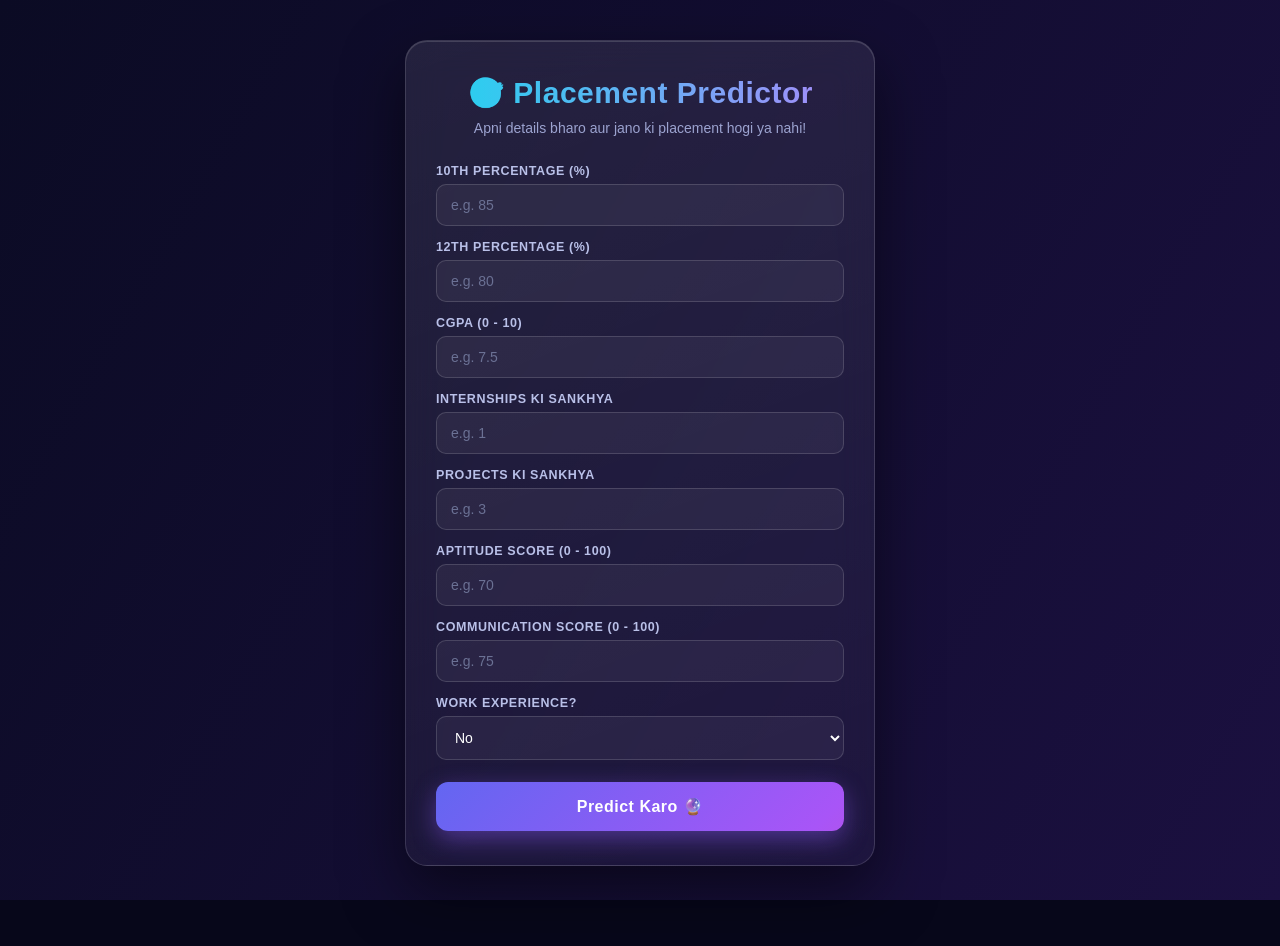
<file: preview.html>
<!DOCTYPE html>
<html lang="en">
<head>
  <meta charset="UTF-8" />
  <meta name="viewport" content="width=device-width, initial-scale=1.0" />
  <title>Placement Predictor - Preview</title>
  <link rel="stylesheet" href="static/style.css" />
</head>
<body>

  <!-- Ye sirf preview hai. Real website ke liye: python app.py -->

  <div class="container">

    <header>
      <h1>🎯 Placement Predictor</h1>
      <p>Apni details bharo aur jano ki placement hogi ya nahi!</p>
    </header>

    <form id="predictForm">

      <label>10th Percentage (%)</label>
      <input type="number" id="tenth_percent" placeholder="e.g. 85" required />

      <label>12th Percentage (%)</label>
      <input type="number" id="twelfth_percent" placeholder="e.g. 80" required />

      <label>CGPA (0 - 10)</label>
      <input type="number" id="cgpa" placeholder="e.g. 7.5" required />

      <label>Internships ki sankhya</label>
      <input type="number" id="internships" placeholder="e.g. 1" required />

      <label>Projects ki sankhya</label>
      <input type="number" id="projects" placeholder="e.g. 3" required />

      <label>Aptitude Score (0 - 100)</label>
      <input type="number" id="aptitude_score" placeholder="e.g. 70" required />

      <label>Communication Score (0 - 100)</label>
      <input type="number" id="communication_score" placeholder="e.g. 75" required />

      <label>Work Experience?</label>
      <select id="work_experience">
        <option value="0">No</option>
        <option value="1">Yes</option>
      </select>

      <button type="submit" id="submitBtn">Predict Karo 🔮</button>
    </form>

    <div id="result" class="hidden">
      <h2 id="predictionText"></h2>
      <div id="probText"></div>
      <p id="messageText"></p>
    </div>

  </div>

  <script>
    // Demo mode: server ke bina sample result dikhata hai
    document.getElementById("predictForm").addEventListener("submit", function (e) {
      e.preventDefault();

      // Random sample result (real website me ML model se aata hai)
      const percent = Math.floor(Math.random() * 45) + 50; // 50 se 95%
      const placed = percent >= 50;

      document.getElementById("predictionText").textContent =
        placed ? "Placed 🎉" : "Not Placed 😕";
      document.getElementById("probText").textContent = percent + "% chance";
      document.getElementById("messageText").textContent = placed
        ? "Great! Aapka profile placement ke liye strong hai."
        : "Abhi chances kam hain — skills improve karo, ho jayega!";

      const box = document.getElementById("result");
      box.className = placed ? "placed" : "not-placed";
    });
  </script>
</body>
</html>
</file>
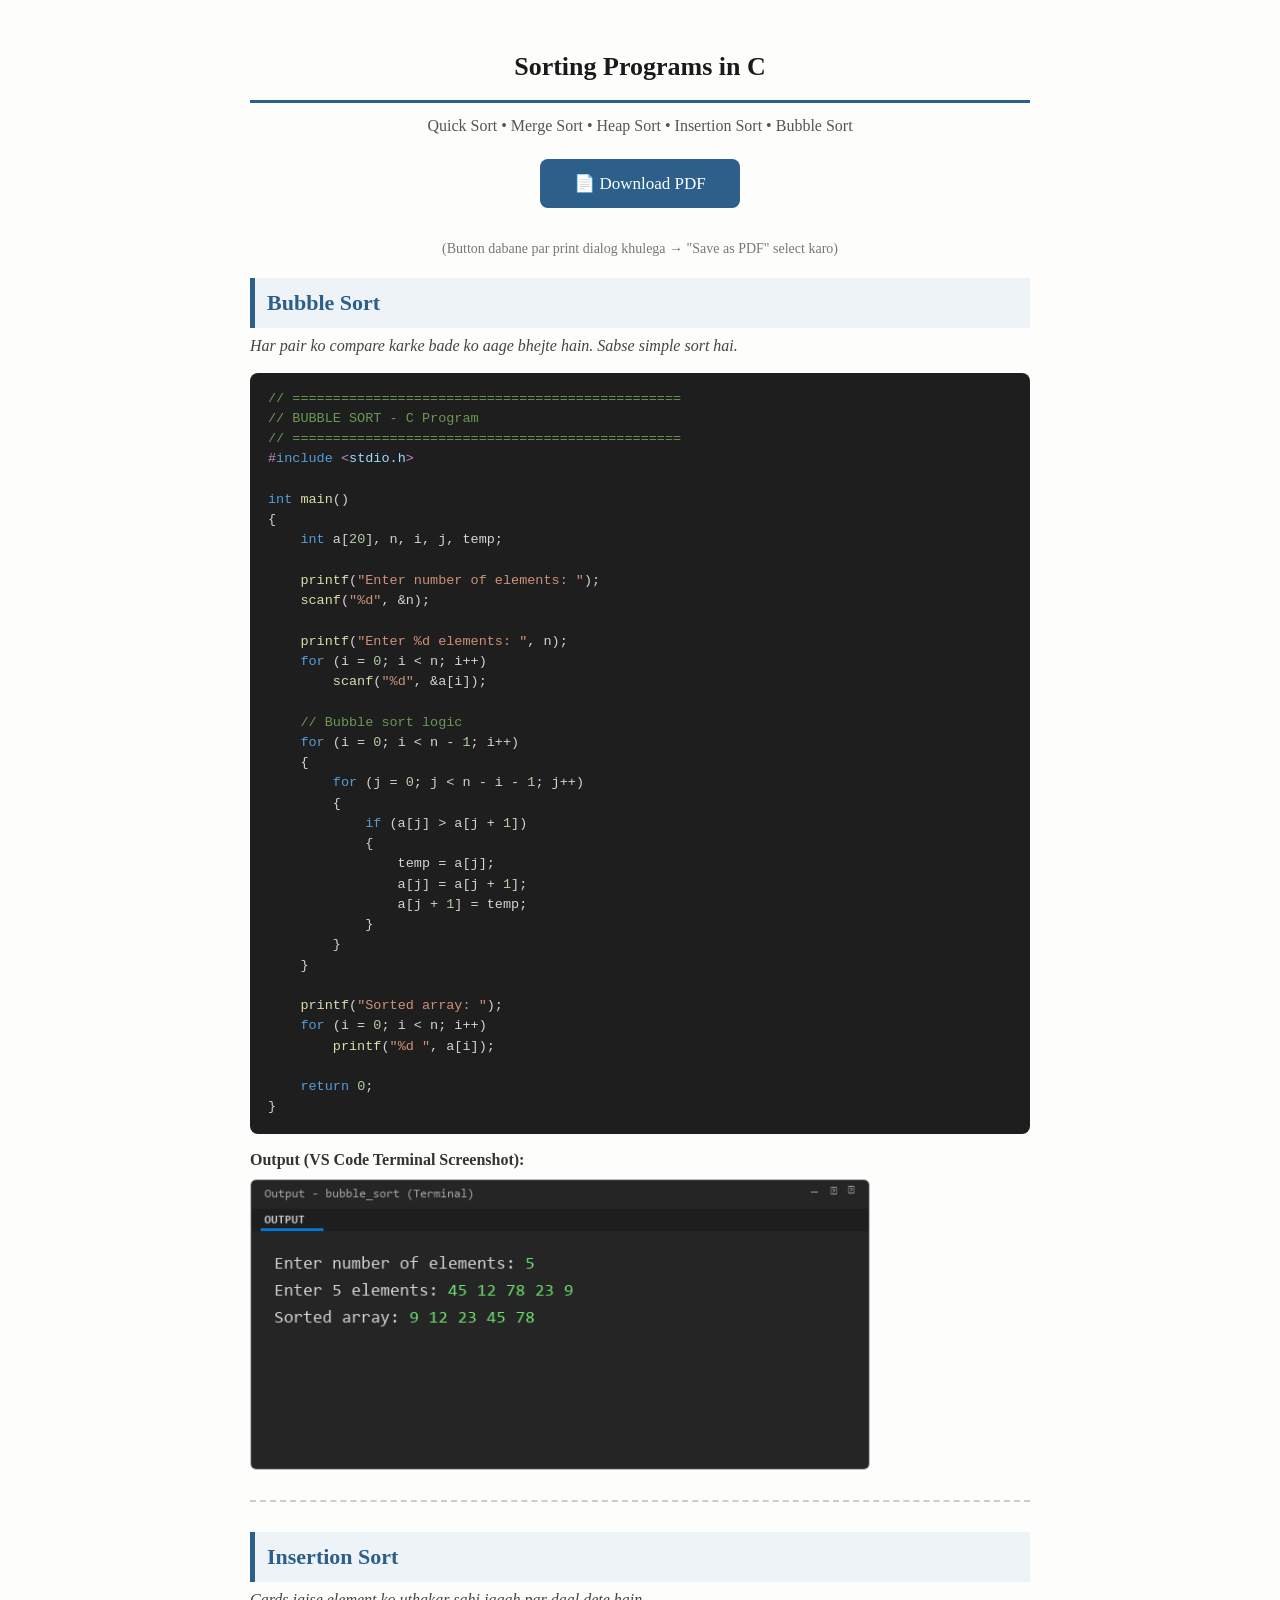
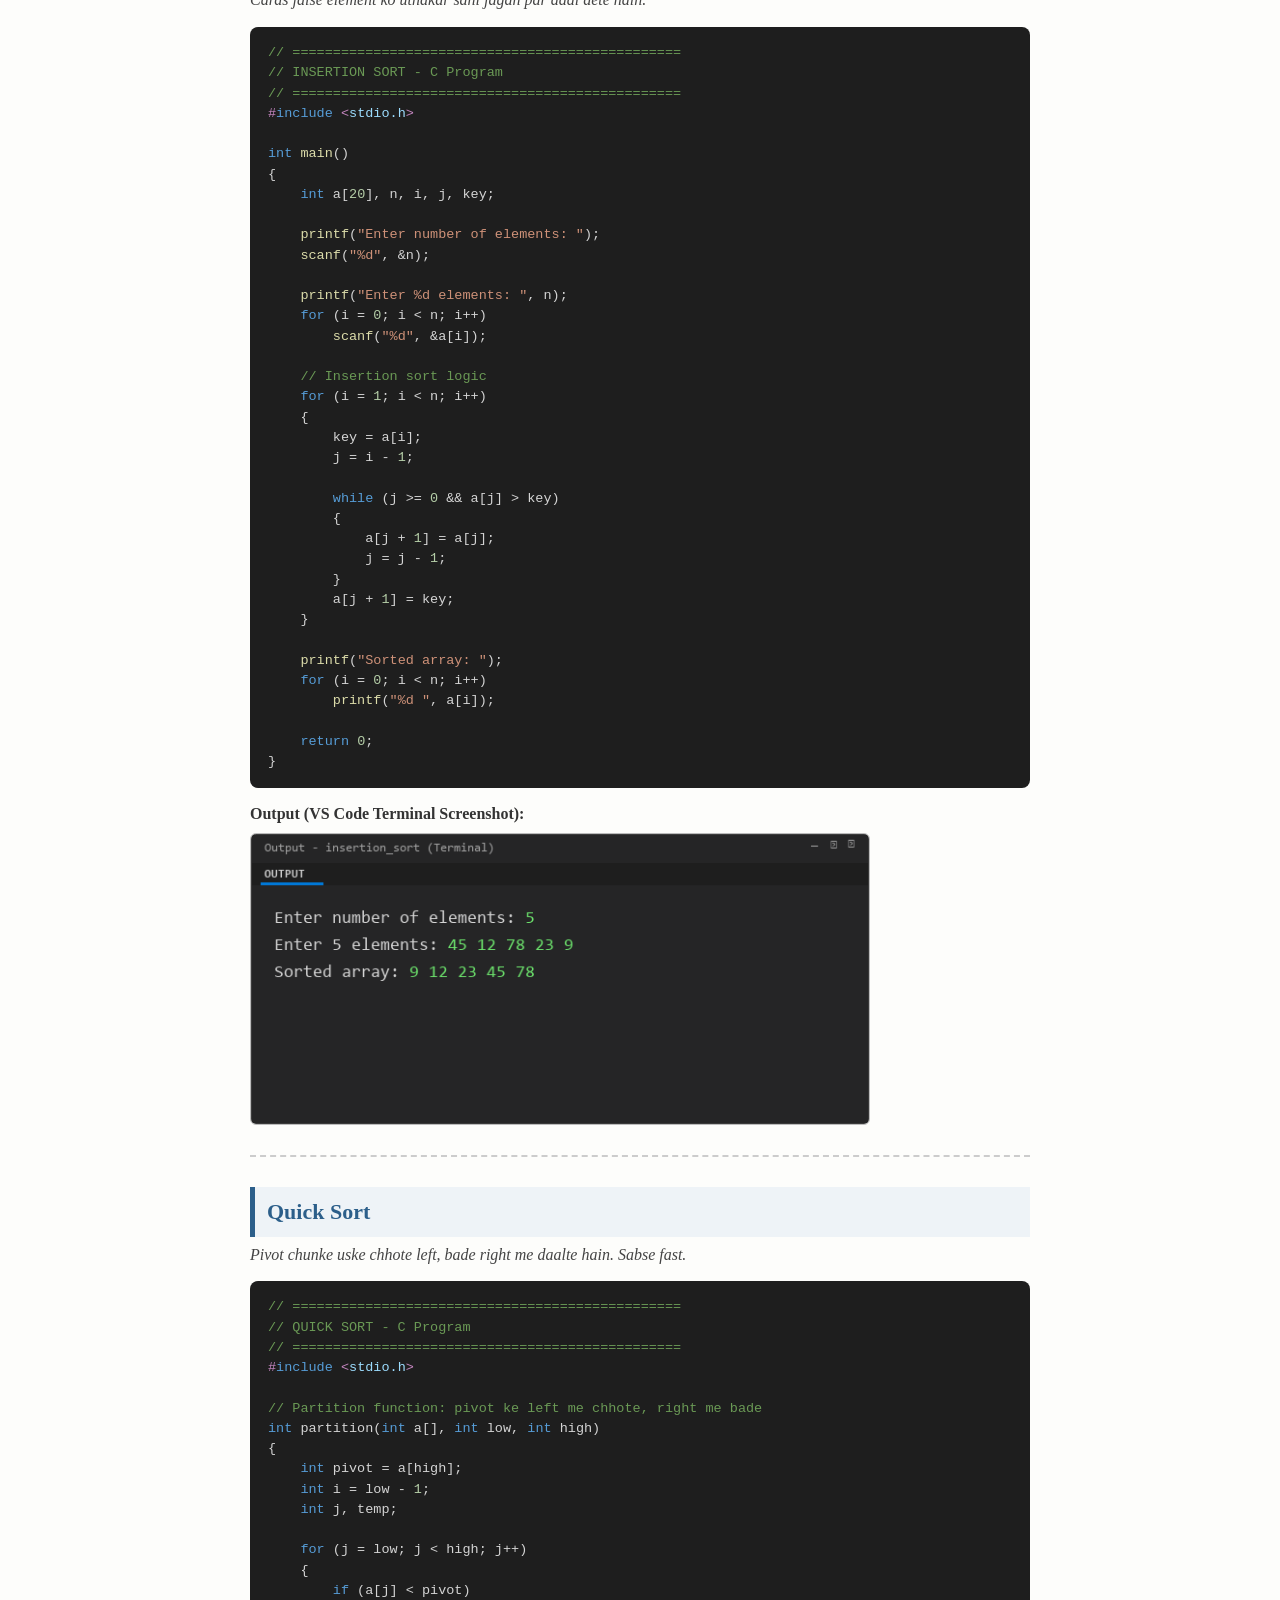
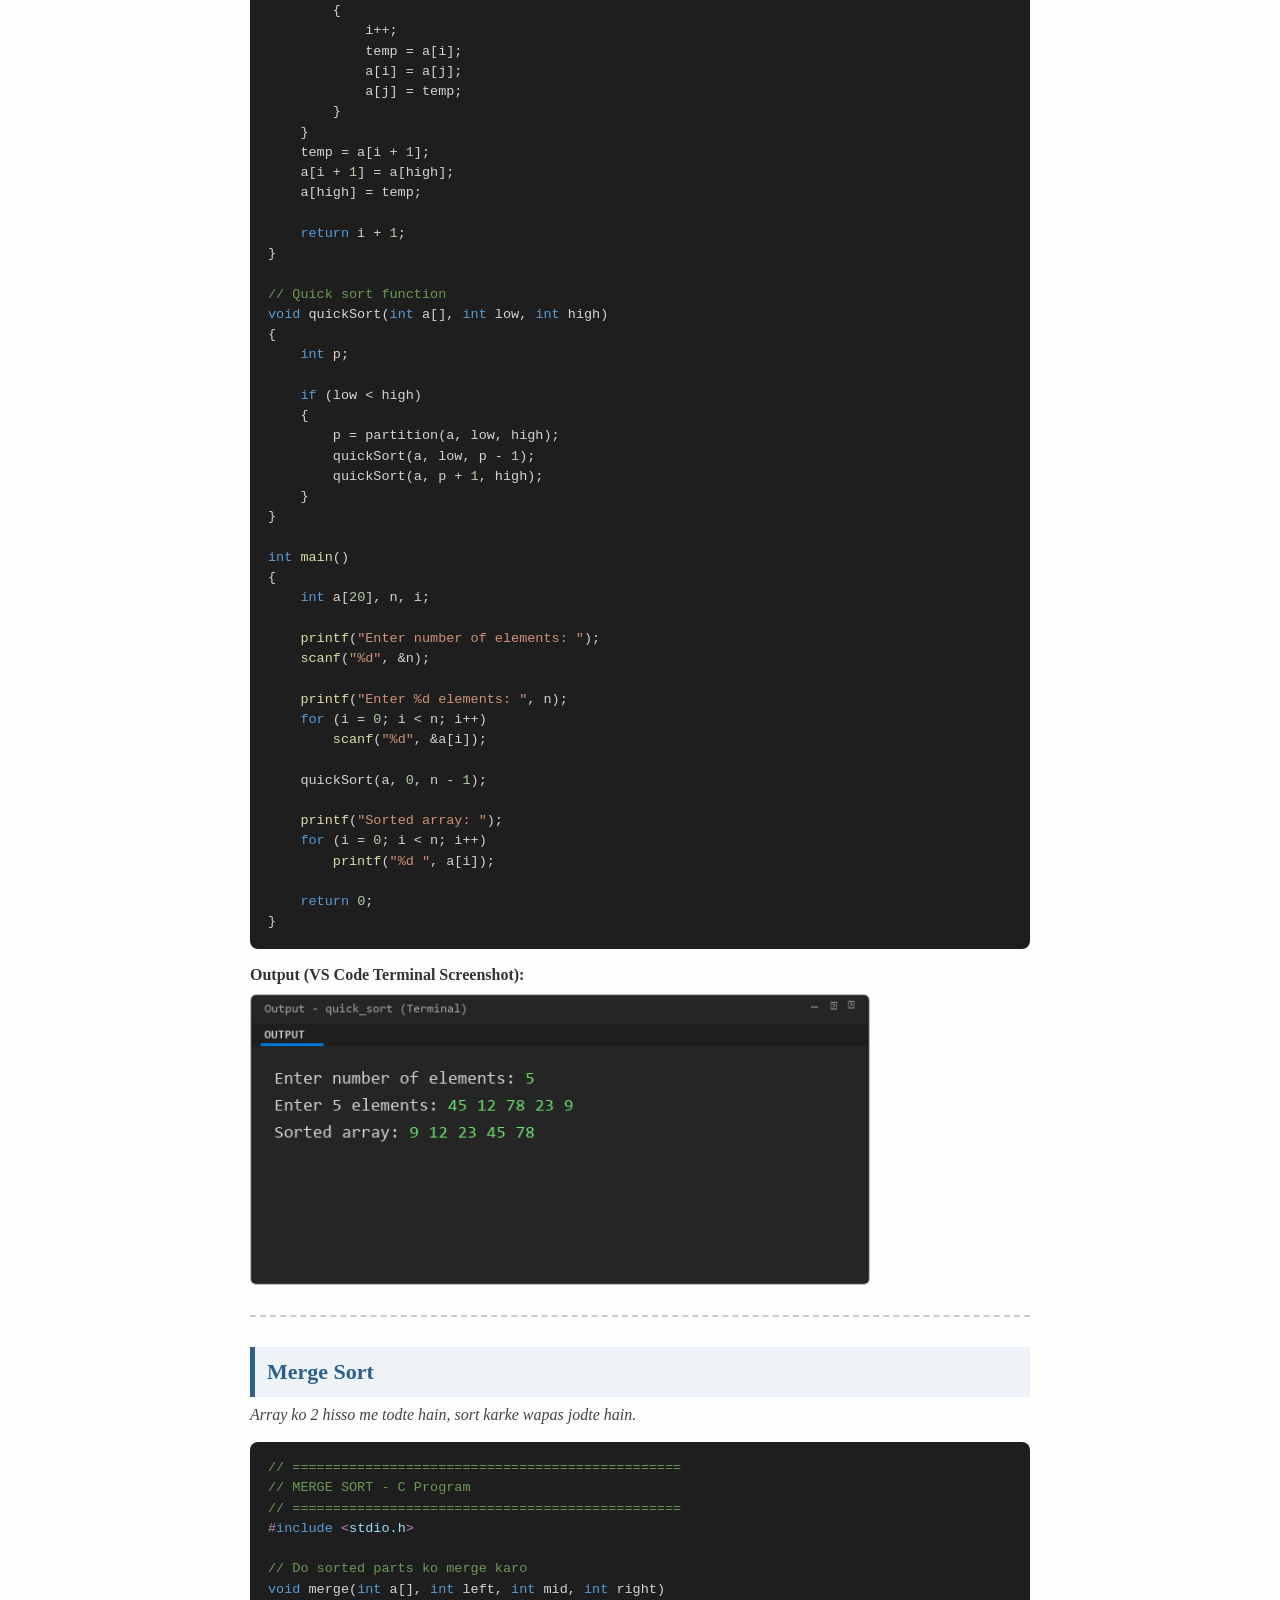
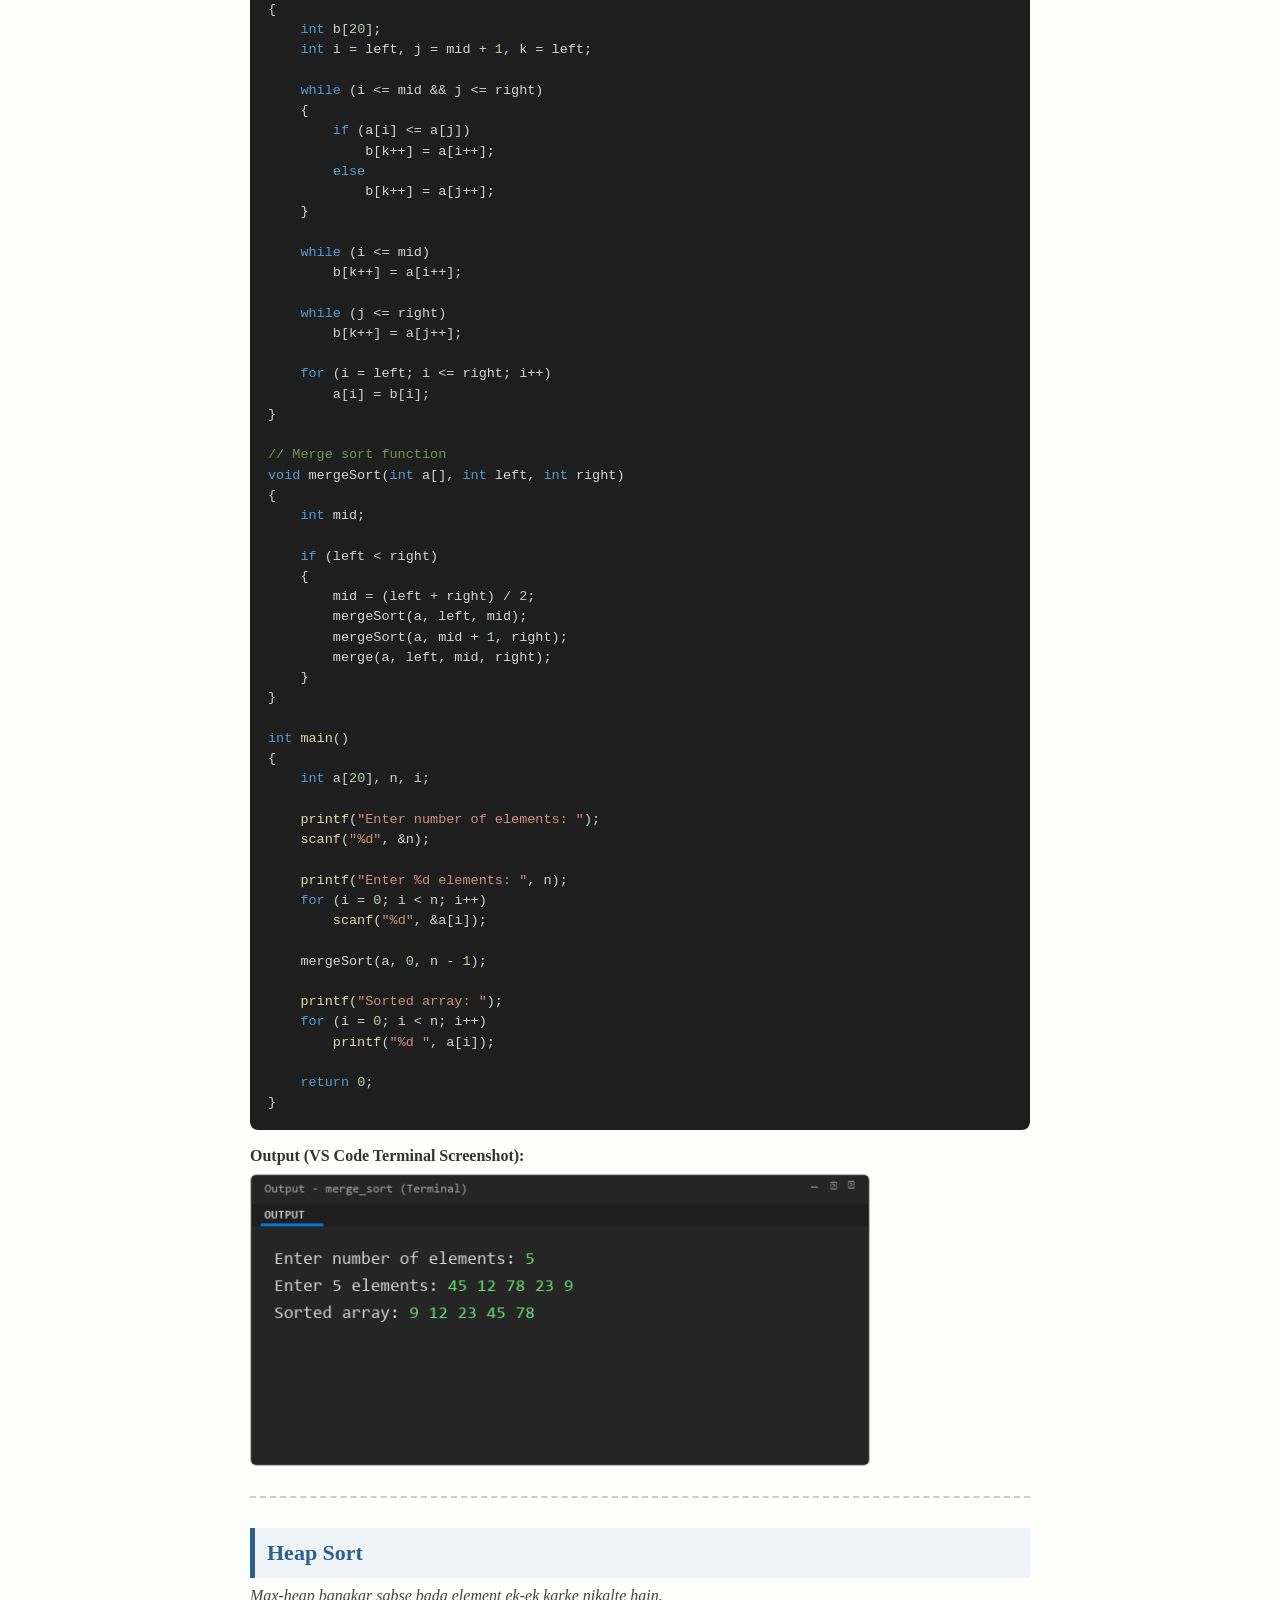
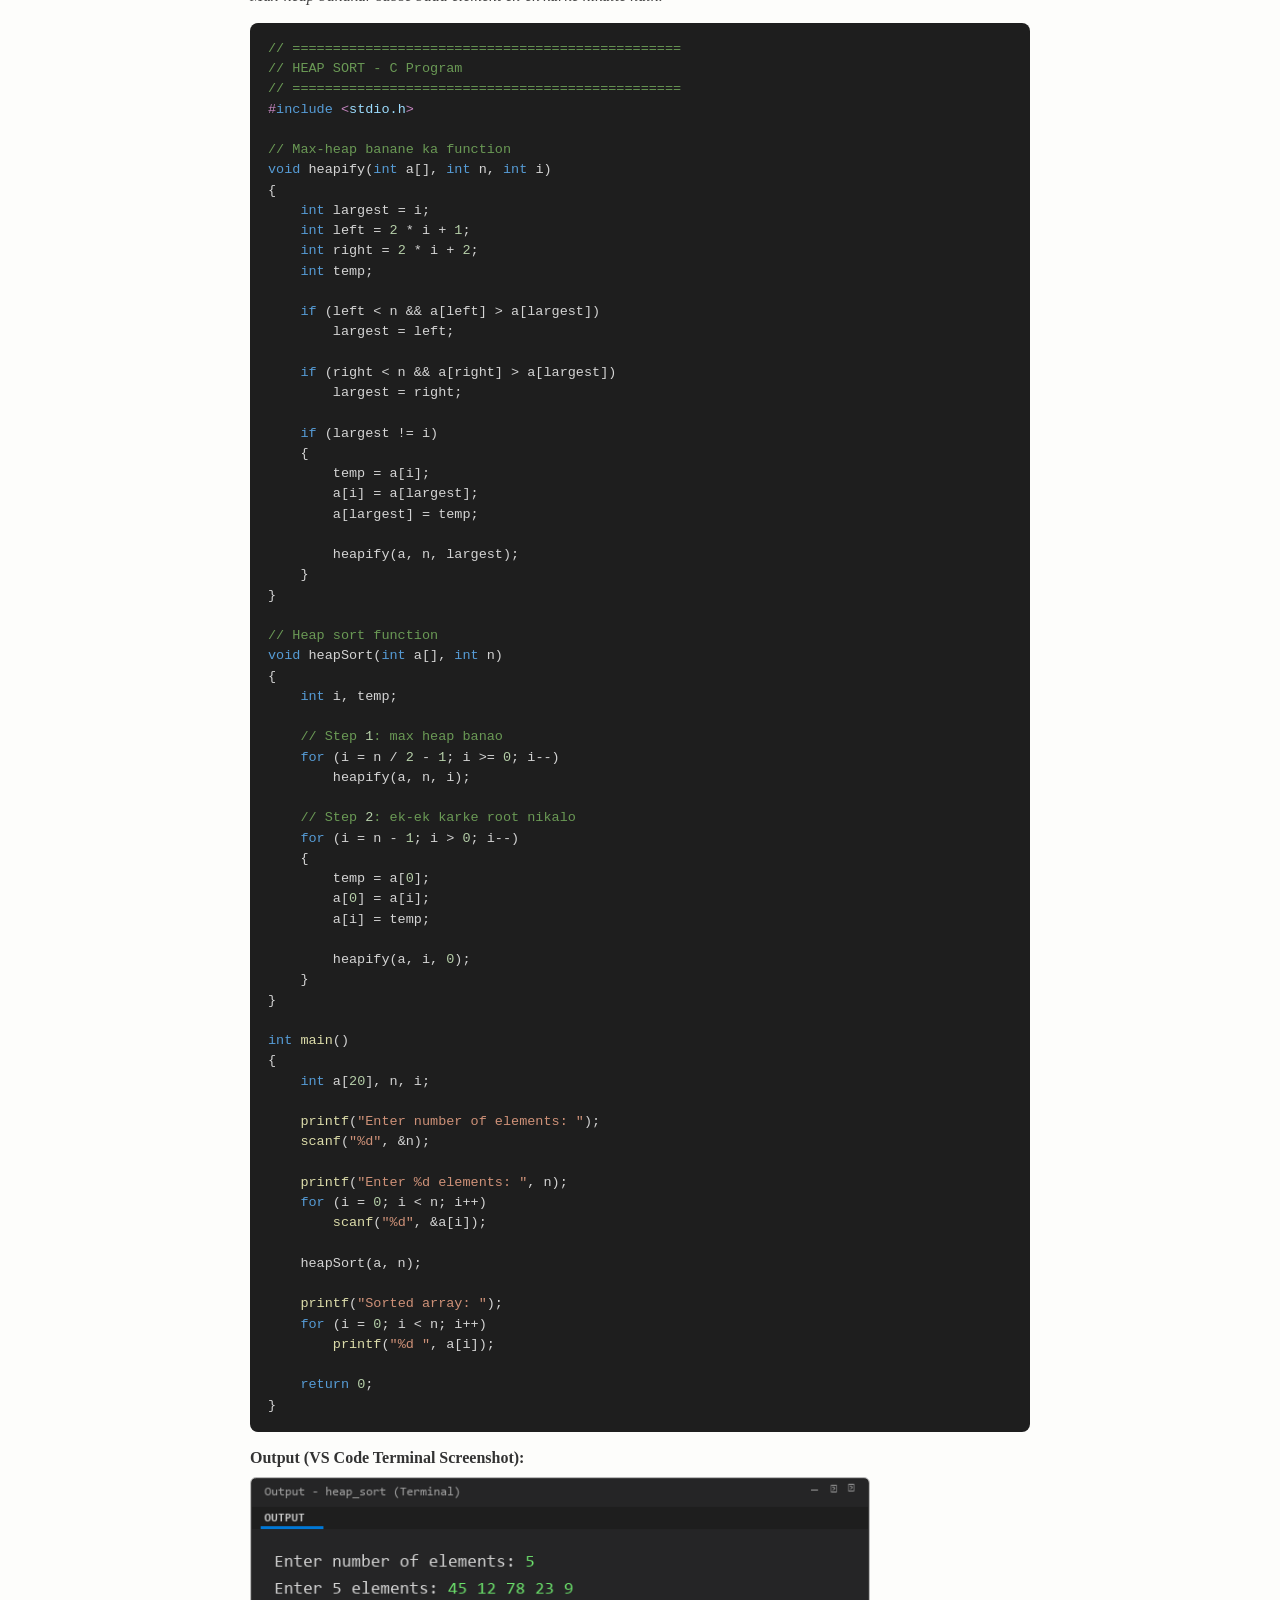
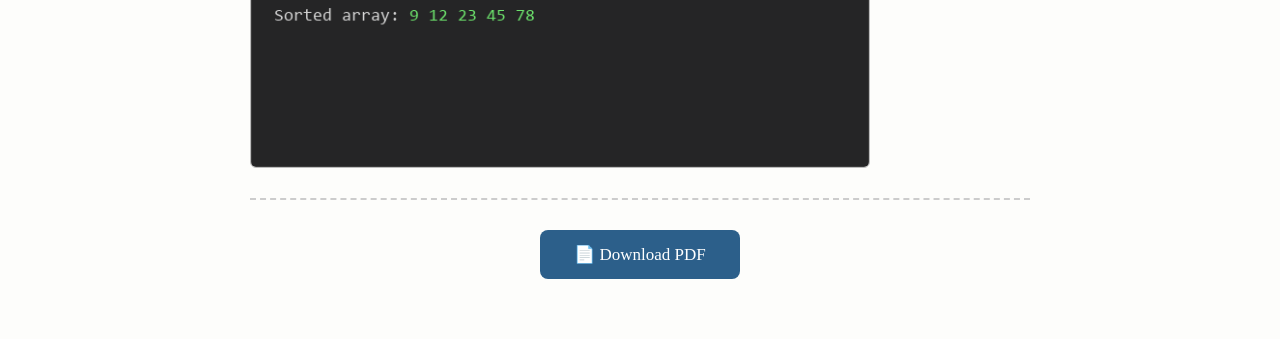
<file: sorts/sort_programs.html>
<!DOCTYPE html>
<html lang="hi">
<head>
<meta charset="UTF-8">
<title>Sorting Programs in C</title>
<style>
  * { box-sizing: border-box; }
  body {
    font-family: Georgia, 'Times New Roman', serif;
    max-width: 820px; margin: 0 auto; padding: 30px 20px;
    color: #1a1a1a; background: #fdfdfb; line-height: 1.55;
  }
  h1 {
    text-align: center; font-size: 26px;
    border-bottom: 3px solid #2c5f8a; padding-bottom: 12px;
  }
  .subtitle { text-align: center; color: #555; margin-top: -6px; }
  h2 {
    color: #2c5f8a; font-size: 22px; margin-bottom: 4px;
    background: #eef3f7; padding: 8px 12px; border-left: 5px solid #2c5f8a;
  }
  .desc { color: #444; font-style: italic; margin: 6px 0 14px; }
  pre.code {
    background: #1e1e1e; color: #d4d4d4;
    padding: 16px 18px; border-radius: 8px;
    font-family: Consolas, monospace; font-size: 13.5px;
    line-height: 1.5; overflow-x: auto; white-space: pre;
  }
  .k { color: #569cd6; }   /* keywords - blue */
  .s { color: #ce9178; }   /* strings - orange */
  .c { color: #6a9955; }   /* comments - green */
  .n { color: #b5cea8; }   /* numbers - light green */
  .p { color: #c586c0; }   /* preprocessor - purple */
  .h { color: #9cdcfe; }   /* header file - light blue */
  .f { color: #dcdcaa; }   /* functions - yellow */
  .shot-label { font-weight: bold; margin: 14px 0 6px; color: #333; }
  img.shot {
    width: 100%; max-width: 620px; display: block;
    border: 1px solid #bbb; border-radius: 6px; margin-bottom: 8px;
  }
  hr { border: none; border-top: 2px dashed #ccc; margin: 30px 0; }
  .btn-row { text-align: center; margin: 20px 0 30px; }
  .btn {
    background: #2c5f8a; color: white; border: none;
    padding: 14px 34px; font-size: 17px; border-radius: 8px;
    cursor: pointer; font-family: inherit;
  }
  .btn:hover { background: #1d4361; }
  .hint { text-align: center; color: #777; font-size: 14px; }

  @media print {
    .btn-row, .hint { display: none; }
    body { background: white; }
    pre.code { border-radius: 0; }
  }
</style>
</head>
<body>

<h1>Sorting Programs in C</h1>
<p class="subtitle">Quick Sort &bull; Merge Sort &bull; Heap Sort &bull; Insertion Sort &bull; Bubble Sort</p>

<div class="btn-row">
  <button class="btn" onclick="window.print()">&#128196; Download PDF</button>
</div>
<p class="hint">(Button dabane par print dialog khulega &rarr; "Save as PDF" select karo)</p>


<div class="program">
  <h2>Bubble Sort</h2>
  <p class="desc">Har pair ko compare karke bade ko aage bhejte hain. Sabse simple sort hai.</p>
  <pre class="code"><span class='c'>// ================================================</span>
<span class='c'>// BUBBLE SORT - C Program</span>
<span class='c'>// ================================================</span>
<span class='p'>#<span class='k'>include</span> &lt;<span class='h'>stdio.h</span>&gt;</span>

<span class='k'>int</span> <span class='f'>main</span>()
{
    <span class='k'>int</span> a[<span class='n'>20</span>], n, i, j, temp;

    <span class='f'>printf</span>(<span class='s'>&quot;Enter number of elements: &quot;</span>);
    <span class='f'>scanf</span>(<span class='s'>&quot;%d&quot;</span>, &amp;n);

    <span class='f'>printf</span>(<span class='s'>&quot;Enter %d elements: &quot;</span>, n);
    <span class='k'>for</span> (i = <span class='n'>0</span>; i &lt; n; i++)
        <span class='f'>scanf</span>(<span class='s'>&quot;%d&quot;</span>, &amp;a[i]);

    <span class='c'>// Bubble sort logic</span>
    <span class='k'>for</span> (i = <span class='n'>0</span>; i &lt; n - <span class='n'>1</span>; i++)
    {
        <span class='k'>for</span> (j = <span class='n'>0</span>; j &lt; n - i - <span class='n'>1</span>; j++)
        {
            <span class='k'>if</span> (a[j] &gt; a[j + <span class='n'>1</span>])
            {
                temp = a[j];
                a[j] = a[j + <span class='n'>1</span>];
                a[j + <span class='n'>1</span>] = temp;
            }
        }
    }

    <span class='f'>printf</span>(<span class='s'>&quot;Sorted array: &quot;</span>);
    <span class='k'>for</span> (i = <span class='n'>0</span>; i &lt; n; i++)
        <span class='f'>printf</span>(<span class='s'>&quot;%d &quot;</span>, a[i]);

    <span class='k'>return</span> <span class='n'>0</span>;
}
</pre>
  <p class="shot-label">Output (VS Code Terminal Screenshot):</p>
  <img class="shot" src="[data-uri]" alt="Bubble Sort output">
</div>
<hr>

<div class="program">
  <h2>Insertion Sort</h2>
  <p class="desc">Cards jaise element ko uthakar sahi jagah par daal dete hain.</p>
  <pre class="code"><span class='c'>// ================================================</span>
<span class='c'>// INSERTION SORT - C Program</span>
<span class='c'>// ================================================</span>
<span class='p'>#<span class='k'>include</span> &lt;<span class='h'>stdio.h</span>&gt;</span>

<span class='k'>int</span> <span class='f'>main</span>()
{
    <span class='k'>int</span> a[<span class='n'>20</span>], n, i, j, key;

    <span class='f'>printf</span>(<span class='s'>&quot;Enter number of elements: &quot;</span>);
    <span class='f'>scanf</span>(<span class='s'>&quot;%d&quot;</span>, &amp;n);

    <span class='f'>printf</span>(<span class='s'>&quot;Enter %d elements: &quot;</span>, n);
    <span class='k'>for</span> (i = <span class='n'>0</span>; i &lt; n; i++)
        <span class='f'>scanf</span>(<span class='s'>&quot;%d&quot;</span>, &amp;a[i]);

    <span class='c'>// Insertion sort logic</span>
    <span class='k'>for</span> (i = <span class='n'>1</span>; i &lt; n; i++)
    {
        key = a[i];
        j = i - <span class='n'>1</span>;

        <span class='k'>while</span> (j &gt;= <span class='n'>0</span> &amp;&amp; a[j] &gt; key)
        {
            a[j + <span class='n'>1</span>] = a[j];
            j = j - <span class='n'>1</span>;
        }
        a[j + <span class='n'>1</span>] = key;
    }

    <span class='f'>printf</span>(<span class='s'>&quot;Sorted array: &quot;</span>);
    <span class='k'>for</span> (i = <span class='n'>0</span>; i &lt; n; i++)
        <span class='f'>printf</span>(<span class='s'>&quot;%d &quot;</span>, a[i]);

    <span class='k'>return</span> <span class='n'>0</span>;
}
</pre>
  <p class="shot-label">Output (VS Code Terminal Screenshot):</p>
  <img class="shot" src="[data-uri]" alt="Insertion Sort output">
</div>
<hr>

<div class="program">
  <h2>Quick Sort</h2>
  <p class="desc">Pivot chunke uske chhote left, bade right me daalte hain. Sabse fast.</p>
  <pre class="code"><span class='c'>// ================================================</span>
<span class='c'>// QUICK SORT - C Program</span>
<span class='c'>// ================================================</span>
<span class='p'>#<span class='k'>include</span> &lt;<span class='h'>stdio.h</span>&gt;</span>

<span class='c'>// Partition function: pivot ke left me chhote, right me bade</span>
<span class='k'>int</span> partition(<span class='k'>int</span> a[], <span class='k'>int</span> low, <span class='k'>int</span> high)
{
    <span class='k'>int</span> pivot = a[high];
    <span class='k'>int</span> i = low - <span class='n'>1</span>;
    <span class='k'>int</span> j, temp;

    <span class='k'>for</span> (j = low; j &lt; high; j++)
    {
        <span class='k'>if</span> (a[j] &lt; pivot)
        {
            i++;
            temp = a[i];
            a[i] = a[j];
            a[j] = temp;
        }
    }
    temp = a[i + <span class='n'>1</span>];
    a[i + <span class='n'>1</span>] = a[high];
    a[high] = temp;

    <span class='k'>return</span> i + <span class='n'>1</span>;
}

<span class='c'>// Quick sort function</span>
<span class='k'>void</span> quickSort(<span class='k'>int</span> a[], <span class='k'>int</span> low, <span class='k'>int</span> high)
{
    <span class='k'>int</span> p;

    <span class='k'>if</span> (low &lt; high)
    {
        p = partition(a, low, high);
        quickSort(a, low, p - <span class='n'>1</span>);
        quickSort(a, p + <span class='n'>1</span>, high);
    }
}

<span class='k'>int</span> <span class='f'>main</span>()
{
    <span class='k'>int</span> a[<span class='n'>20</span>], n, i;

    <span class='f'>printf</span>(<span class='s'>&quot;Enter number of elements: &quot;</span>);
    <span class='f'>scanf</span>(<span class='s'>&quot;%d&quot;</span>, &amp;n);

    <span class='f'>printf</span>(<span class='s'>&quot;Enter %d elements: &quot;</span>, n);
    <span class='k'>for</span> (i = <span class='n'>0</span>; i &lt; n; i++)
        <span class='f'>scanf</span>(<span class='s'>&quot;%d&quot;</span>, &amp;a[i]);

    quickSort(a, <span class='n'>0</span>, n - <span class='n'>1</span>);

    <span class='f'>printf</span>(<span class='s'>&quot;Sorted array: &quot;</span>);
    <span class='k'>for</span> (i = <span class='n'>0</span>; i &lt; n; i++)
        <span class='f'>printf</span>(<span class='s'>&quot;%d &quot;</span>, a[i]);

    <span class='k'>return</span> <span class='n'>0</span>;
}
</pre>
  <p class="shot-label">Output (VS Code Terminal Screenshot):</p>
  <img class="shot" src="[data-uri]" alt="Quick Sort output">
</div>
<hr>

<div class="program">
  <h2>Merge Sort</h2>
  <p class="desc">Array ko 2 hisso me todte hain, sort karke wapas jodte hain.</p>
  <pre class="code"><span class='c'>// ================================================</span>
<span class='c'>// MERGE SORT - C Program</span>
<span class='c'>// ================================================</span>
<span class='p'>#<span class='k'>include</span> &lt;<span class='h'>stdio.h</span>&gt;</span>

<span class='c'>// Do sorted parts ko merge karo</span>
<span class='k'>void</span> merge(<span class='k'>int</span> a[], <span class='k'>int</span> left, <span class='k'>int</span> mid, <span class='k'>int</span> right)
{
    <span class='k'>int</span> b[<span class='n'>20</span>];
    <span class='k'>int</span> i = left, j = mid + <span class='n'>1</span>, k = left;

    <span class='k'>while</span> (i &lt;= mid &amp;&amp; j &lt;= right)
    {
        <span class='k'>if</span> (a[i] &lt;= a[j])
            b[k++] = a[i++];
        <span class='k'>else</span>
            b[k++] = a[j++];
    }

    <span class='k'>while</span> (i &lt;= mid)
        b[k++] = a[i++];

    <span class='k'>while</span> (j &lt;= right)
        b[k++] = a[j++];

    <span class='k'>for</span> (i = left; i &lt;= right; i++)
        a[i] = b[i];
}

<span class='c'>// Merge sort function</span>
<span class='k'>void</span> mergeSort(<span class='k'>int</span> a[], <span class='k'>int</span> left, <span class='k'>int</span> right)
{
    <span class='k'>int</span> mid;

    <span class='k'>if</span> (left &lt; right)
    {
        mid = (left + right) / <span class='n'>2</span>;
        mergeSort(a, left, mid);
        mergeSort(a, mid + <span class='n'>1</span>, right);
        merge(a, left, mid, right);
    }
}

<span class='k'>int</span> <span class='f'>main</span>()
{
    <span class='k'>int</span> a[<span class='n'>20</span>], n, i;

    <span class='f'>printf</span>(<span class='s'>&quot;Enter number of elements: &quot;</span>);
    <span class='f'>scanf</span>(<span class='s'>&quot;%d&quot;</span>, &amp;n);

    <span class='f'>printf</span>(<span class='s'>&quot;Enter %d elements: &quot;</span>, n);
    <span class='k'>for</span> (i = <span class='n'>0</span>; i &lt; n; i++)
        <span class='f'>scanf</span>(<span class='s'>&quot;%d&quot;</span>, &amp;a[i]);

    mergeSort(a, <span class='n'>0</span>, n - <span class='n'>1</span>);

    <span class='f'>printf</span>(<span class='s'>&quot;Sorted array: &quot;</span>);
    <span class='k'>for</span> (i = <span class='n'>0</span>; i &lt; n; i++)
        <span class='f'>printf</span>(<span class='s'>&quot;%d &quot;</span>, a[i]);

    <span class='k'>return</span> <span class='n'>0</span>;
}
</pre>
  <p class="shot-label">Output (VS Code Terminal Screenshot):</p>
  <img class="shot" src="[data-uri]" alt="Merge Sort output">
</div>
<hr>

<div class="program">
  <h2>Heap Sort</h2>
  <p class="desc">Max-heap banakar sabse bada element ek-ek karke nikalte hain.</p>
  <pre class="code"><span class='c'>// ================================================</span>
<span class='c'>// HEAP SORT - C Program</span>
<span class='c'>// ================================================</span>
<span class='p'>#<span class='k'>include</span> &lt;<span class='h'>stdio.h</span>&gt;</span>

<span class='c'>// Max-heap banane ka function</span>
<span class='k'>void</span> heapify(<span class='k'>int</span> a[], <span class='k'>int</span> n, <span class='k'>int</span> i)
{
    <span class='k'>int</span> largest = i;
    <span class='k'>int</span> left = <span class='n'>2</span> * i + <span class='n'>1</span>;
    <span class='k'>int</span> right = <span class='n'>2</span> * i + <span class='n'>2</span>;
    <span class='k'>int</span> temp;

    <span class='k'>if</span> (left &lt; n &amp;&amp; a[left] &gt; a[largest])
        largest = left;

    <span class='k'>if</span> (right &lt; n &amp;&amp; a[right] &gt; a[largest])
        largest = right;

    <span class='k'>if</span> (largest != i)
    {
        temp = a[i];
        a[i] = a[largest];
        a[largest] = temp;

        heapify(a, n, largest);
    }
}

<span class='c'>// Heap sort function</span>
<span class='k'>void</span> heapSort(<span class='k'>int</span> a[], <span class='k'>int</span> n)
{
    <span class='k'>int</span> i, temp;

    <span class='c'>// Step <span class='n'>1</span>: max heap banao</span>
    <span class='k'>for</span> (i = n / <span class='n'>2</span> - <span class='n'>1</span>; i &gt;= <span class='n'>0</span>; i--)
        heapify(a, n, i);

    <span class='c'>// Step <span class='n'>2</span>: ek-ek karke root nikalo</span>
    <span class='k'>for</span> (i = n - <span class='n'>1</span>; i &gt; <span class='n'>0</span>; i--)
    {
        temp = a[<span class='n'>0</span>];
        a[<span class='n'>0</span>] = a[i];
        a[i] = temp;

        heapify(a, i, <span class='n'>0</span>);
    }
}

<span class='k'>int</span> <span class='f'>main</span>()
{
    <span class='k'>int</span> a[<span class='n'>20</span>], n, i;

    <span class='f'>printf</span>(<span class='s'>&quot;Enter number of elements: &quot;</span>);
    <span class='f'>scanf</span>(<span class='s'>&quot;%d&quot;</span>, &amp;n);

    <span class='f'>printf</span>(<span class='s'>&quot;Enter %d elements: &quot;</span>, n);
    <span class='k'>for</span> (i = <span class='n'>0</span>; i &lt; n; i++)
        <span class='f'>scanf</span>(<span class='s'>&quot;%d&quot;</span>, &amp;a[i]);

    heapSort(a, n);

    <span class='f'>printf</span>(<span class='s'>&quot;Sorted array: &quot;</span>);
    <span class='k'>for</span> (i = <span class='n'>0</span>; i &lt; n; i++)
        <span class='f'>printf</span>(<span class='s'>&quot;%d &quot;</span>, a[i]);

    <span class='k'>return</span> <span class='n'>0</span>;
}
</pre>
  <p class="shot-label">Output (VS Code Terminal Screenshot):</p>
  <img class="shot" src="[data-uri]" alt="Heap Sort output">
</div>
<hr>


<div class="btn-row">
  <button class="btn" onclick="window.print()">&#128196; Download PDF</button>
</div>

</body>
</html>
</file>
<file: static/style.css>
/* ============================================================
   Placement Predictor — TAGDA DESIGN ⚡
   Dark theme + glassmorphism + neon glow + full animation
   ============================================================ */

* {
  margin: 0;
  padding: 0;
  box-sizing: border-box;
  font-family: "Segoe UI", Arial, sans-serif;
}

:root {
  --neon-cyan: #22d3ee;
  --neon-purple: #a78bfa;
  --neon-pink: #f472b6;
  --text-soft: #b9c0e8;
  --text-dim: #6b7194;
}

html,
body {
  min-height: 100%;
}

body {
  background: #07071a;
  color: #e8e8f5;
  min-height: 100vh;
  padding: 40px 15px 80px;
  overflow-x: hidden;
  position: relative;
}

/* --- Animated background wash (dhire-dhire rang badalta hai) --- */
body::before {
  content: "";
  position: fixed;
  inset: 0;
  z-index: -3;
  background: linear-gradient(120deg, #0b0b24, #1b1040, #06121f, #1b1040, #0b0b24);
  background-size: 400% 400%;
  animation: bgShift 18s ease infinite;
}

@keyframes bgShift {
  0% { background-position: 0% 50%; }
  50% { background-position: 100% 50%; }
  100% { background-position: 0% 50%; }
}

/* --- Floating glowing orbs (background ke bulbule) --- */
.orbs {
  position: fixed;
  inset: 0;
  z-index: -2;
  overflow: hidden;
  pointer-events: none;
  /* Mouse parallax — orbs cursor ke saath halka saath chalte hain */
  transform: translate(calc(var(--mx, 0) * 24px), calc(var(--my, 0) * 24px));
  transition: transform 0.4s cubic-bezier(0.2, 0.8, 0.2, 1);
  will-change: transform;
}

.orb {
  position: absolute;
  border-radius: 50%;
  opacity: 0.5;
  filter: blur(90px) saturate(1.4);
  mix-blend-mode: screen;
}

.orb1 {
  width: 420px; height: 420px;
  background: #7c3aed;
  top: -120px; left: -100px;
  animation: float1 22s ease-in-out infinite;
}

.orb2 {
  width: 360px; height: 360px;
  background: #ec4899;
  bottom: -100px; right: -80px;
  animation: float2 26s ease-in-out infinite;
}

.orb3 {
  width: 300px; height: 300px;
  background: #2563eb;
  top: 35%; left: 60%;
  animation: float3 24s ease-in-out infinite;
}

.orb4 {
  width: 260px; height: 260px;
  background: #06b6d4;
  top: 60%; left: -60px;
  animation: float2 30s ease-in-out infinite reverse;
}

@keyframes float1 {
  0%, 100% { transform: translate(0, 0) scale(1); }
  33% { transform: translate(80px, 60px) scale(1.15); }
  66% { transform: translate(-40px, 120px) scale(0.9); }
}

@keyframes float2 {
  0%, 100% { transform: translate(0, 0) scale(1); }
  50% { transform: translate(-100px, -80px) scale(1.2); }
}

@keyframes float3 {
  0%, 100% { transform: translate(0, 0) scale(1); }
  50% { transform: translate(-120px, 60px) scale(1.1); }
}

/* --- Particle network canvas (stars + lines, mouse par react karta hai) --- */
#bgParticles {
  position: fixed;
  inset: 0;
  z-index: -1;
  pointer-events: none;
}

/* --- Confetti canvas (placement hua to yahan girega) --- */
#confetti {
  position: fixed;
  inset: 0;
  z-index: 100;
  pointer-events: none;
}

/* ================= Card (glassmorphism) ================= */
.container {
  max-width: 470px;
  margin: 0 auto;
  position: relative;
  background: linear-gradient(160deg, rgba(255, 255, 255, 0.09), rgba(255, 255, 255, 0.03));
  backdrop-filter: blur(18px);
  -webkit-backdrop-filter: blur(18px);
  border: 1px solid rgba(255, 255, 255, 0.14);
  border-radius: 22px;
  padding: 34px 30px;
  box-shadow:
    0 25px 60px rgba(0, 0, 0, 0.5),
    inset 0 1px 0 rgba(255, 255, 255, 0.15);
  animation: cardIn 0.9s cubic-bezier(0.2, 0.9, 0.3, 1.2) both;
  transition: transform 0.12s ease-out;
  will-change: transform;
}

/* --- 3D tilt glare (card par cursor ki roshni) --- */
.glare {
  position: absolute;
  inset: 0;
  border-radius: inherit;
  pointer-events: none;
  background: radial-gradient(
    600px circle at var(--gx, 50%) var(--gy, 50%),
    rgba(255, 255, 255, 0.13),
    transparent 45%
  );
  opacity: 0;
  transition: opacity 0.3s ease;
}

.container.tilting .glare {
  opacity: 1;
}

@keyframes cardIn {
  from { opacity: 0; transform: translateY(40px) scale(0.96); }
  to { opacity: 1; transform: none; }
}

/* ================= Header ================= */
header {
  text-align: center;
  margin-bottom: 28px;
}

header h1 {
  font-size: 30px;
  font-weight: 800;
  letter-spacing: 0.5px;
  background: linear-gradient(90deg, var(--neon-cyan), var(--neon-purple), var(--neon-pink), var(--neon-cyan));
  background-size: 300% auto;
  -webkit-background-clip: text;
  background-clip: text;
  color: transparent;
  animation: gradientMove 5s linear infinite, glowPulse 3s ease-in-out infinite;
  margin-bottom: 10px;
}

@keyframes gradientMove {
  to { background-position: 300% center; }
}

@keyframes glowPulse {
  0%, 100% { filter: drop-shadow(0 0 6px rgba(167, 139, 250, 0.5)); }
  50% { filter: drop-shadow(0 0 18px rgba(244, 114, 182, 0.8)); }
}

header p {
  color: #9ca3d0;
  font-size: 14px;
  animation: fadeSlide 1s 0.3s both;
}

@keyframes fadeSlide {
  from { opacity: 0; transform: translateY(10px); }
  to { opacity: 1; transform: none; }
}

/* --- AI Powered badge --- */
.badge {
  display: inline-block;
  margin-top: 14px;
  font-size: 11px;
  font-weight: 700;
  letter-spacing: 1.5px;
  text-transform: uppercase;
  color: #c4b5fd;
  border: 1px solid rgba(167, 139, 250, 0.4);
  background: rgba(167, 139, 250, 0.1);
  padding: 5px 14px;
  border-radius: 99px;
  animation: badgeFloat 3s ease-in-out infinite;
}

@keyframes badgeFloat {
  0%, 100% { transform: translateY(0); box-shadow: 0 0 8px rgba(167, 139, 250, 0.2); }
  50% { transform: translateY(-4px); box-shadow: 0 0 18px rgba(167, 139, 250, 0.5); }
}

/* ================= Form ================= */
label {
  display: block;
  font-size: 12.5px;
  color: var(--text-soft);
  font-weight: 600;
  margin: 14px 0 6px;
  text-transform: uppercase;
  letter-spacing: 0.6px;
}

input,
select {
  width: 100%;
  padding: 12px 14px;
  font-size: 14px;
  color: #fff;
  background: rgba(255, 255, 255, 0.05);
  border: 1.5px solid rgba(255, 255, 255, 0.15);
  border-radius: 10px;
  transition: all 0.3s ease;
}

input::placeholder {
  color: var(--text-dim);
}

input:focus,
select:focus {
  outline: none;
  border-color: var(--neon-purple);
  box-shadow:
    0 0 0 3px rgba(167, 139, 250, 0.2),
    0 0 15px rgba(167, 139, 250, 0.35);
  background: rgba(255, 255, 255, 0.08);
  transform: translateY(-1px);
}

select option {
  background: #12122e;
  color: #fff;
}

/* ================= Predict Button ================= */
button {
  position: relative;
  overflow: hidden;
  width: 100%;
  margin-top: 22px;
  padding: 15px;
  border: none;
  border-radius: 12px;
  font-size: 16px;
  font-weight: 700;
  letter-spacing: 0.5px;
  color: #fff;
  cursor: pointer;
  background: linear-gradient(135deg, #6366f1, #a855f7, #ec4899, #6366f1);
  background-size: 300% auto;
  animation: gradientMove 4s linear infinite;
  box-shadow: 0 8px 25px rgba(139, 92, 246, 0.45);
  transition: transform 0.25s ease, box-shadow 0.25s ease;
}

button:hover {
  transform: translateY(-3px) scale(1.02);
  box-shadow: 0 12px 35px rgba(168, 85, 247, 0.65);
}

button:active {
  transform: scale(0.98);
}

button:disabled {
  opacity: 0.7;
  cursor: wait;
  animation: none;
  transform: none;
}

/* Button par shine sweep effect */
button::after {
  content: "";
  position: absolute;
  top: 0;
  left: -80%;
  width: 50%;
  height: 100%;
  background: linear-gradient(100deg, transparent, rgba(255, 255, 255, 0.35), transparent);
  transform: skewX(-20deg);
  animation: shine 3.2s ease-in-out infinite;
}

@keyframes shine {
  0% { left: -80%; }
  50%, 100% { left: 130%; }
}

/* ================= Result Box ================= */
#result {
  margin-top: 22px;
  padding: 22px;
  border-radius: 14px;
  text-align: center;
  color: #fff;
  animation: popIn 0.6s cubic-bezier(0.2, 1.4, 0.4, 1) both;
}

@keyframes popIn {
  from { opacity: 0; transform: scale(0.7); }
  to { opacity: 1; transform: scale(1); }
}

#result.placed {
  background: linear-gradient(135deg, #0f766e, #10b981, #34d399);
  box-shadow: 0 10px 35px rgba(16, 185, 129, 0.4);
}

#result.not-placed {
  background: linear-gradient(135deg, #b91c1c, #ef4444, #f87171);
  box-shadow: 0 10px 35px rgba(239, 68, 68, 0.4);
}

#result h2 {
  font-size: 22px;
  margin-bottom: 12px;
}

#messageText {
  font-size: 13.5px;
  opacity: 0.95;
}

/* --- Circular neon gauge (chance ka %) --- */
.gauge {
  position: relative;
  width: 150px;
  height: 150px;
  margin: 14px auto 6px;
}

.gauge svg {
  width: 100%;
  height: 100%;
  transform: rotate(-90deg); /* ring top se bhare */
}

.gauge-bg {
  fill: none;
  stroke: rgba(0, 0, 0, 0.28);
  stroke-width: 10;
}

.gauge-fill {
  fill: none;
  stroke: url(#gaugeGrad);
  stroke-width: 10;
  stroke-linecap: round;
  stroke-dasharray: 326.73; /* 2π × 52 */
  stroke-dashoffset: 326.73; /* 0% se shuru */
  filter: drop-shadow(0 0 8px rgba(34, 211, 238, 0.8));
  transition: stroke-dashoffset 1.4s cubic-bezier(0.25, 1, 0.3, 1);
}

#probText {
  position: absolute;
  inset: 0;
  display: flex;
  align-items: center;
  justify-content: center;
  font-size: 26px;
  font-weight: 800;
  text-shadow: 0 2px 10px rgba(0, 0, 0, 0.35);
}

/* ================= Error Box ================= */
#error {
  margin-top: 15px;
  padding: 12px;
  background: rgba(239, 68, 68, 0.15);
  border: 1px solid rgba(239, 68, 68, 0.4);
  color: #fca5a5;
  border-radius: 10px;
  font-size: 13px;
  text-align: center;
  animation: popIn 0.4s both;
}

/* ================= Credit — TAGDA version ================= */
.credit {
  position: fixed;
  bottom: 14px;
  right: 16px;
  z-index: 50;
  font-size: 13px;
  color: #e8e8f5;
  padding: 8px 18px;
  border-radius: 99px;
  background: rgba(10, 10, 30, 0.55);
  border: 1px solid rgba(167, 139, 250, 0.45);
  backdrop-filter: blur(8px);
  -webkit-backdrop-filter: blur(8px);
  pointer-events: none;
  overflow: hidden;
  animation: creditGlow 2.6s ease-in-out infinite;
}

@keyframes creditGlow {
  0%, 100% {
    box-shadow: 0 0 10px rgba(167, 139, 250, 0.35);
    border-color: rgba(167, 139, 250, 0.45);
  }
  50% {
    box-shadow: 0 0 25px rgba(236, 72, 153, 0.7);
    border-color: rgba(244, 114, 182, 0.9);
  }
}

/* Naam me animated gradient + neon flicker (jaise neon sign board) */
.credit b {
  background: linear-gradient(90deg, #22d3ee, #a78bfa, #f472b6, #a78bfa, #22d3ee);
  background-size: 250% auto;
  -webkit-background-clip: text;
  background-clip: text;
  color: transparent;
  font-weight: 800;
  text-shadow: 0 0 10px rgba(34, 211, 238, 0.55), 0 0 22px rgba(167, 139, 250, 0.45);
  animation: gradientMove 3s linear infinite, neonFlicker 7s linear infinite;
}

@keyframes neonFlicker {
  0%, 6.9%, 7.1%, 10.9%, 11.1%, 54.9%, 55.1%, 100% { opacity: 1; }
  7% { opacity: 0.35; }
  11% { opacity: 0.7; }
  55% { opacity: 0.25; }
}

/* Sparkle jo ankhein mar-marat wali chamak dikhata hai */
.sparkle {
  display: inline-block;
  margin-left: 5px;
  font-style: normal;
  color: #fbbf24;
  text-shadow: 0 0 8px rgba(251, 191, 36, 0.8);
  animation: twinkle 1.8s ease-in-out infinite;
}

@keyframes twinkle {
  0%, 100% { opacity: 0.25; transform: scale(0.75) rotate(0deg); }
  50% { opacity: 1; transform: scale(1.25) rotate(20deg); }
}

/* Pill par shine sweep */
.credit::after {
  content: "";
  position: absolute;
  top: 0;
  left: -100%;
  width: 60%;
  height: 100%;
  background: linear-gradient(100deg, transparent, rgba(255, 255, 255, 0.28), transparent);
  transform: skewX(-20deg);
  animation: shine 3.5s ease-in-out infinite;
  animation-delay: 1s;
}

/* ================= Title letters (ek-ek karke uchhalte hain) ================= */
.letter {
  display: inline-block;
  animation:
    letterIn 0.7s cubic-bezier(0.2, 1.4, 0.4, 1) both,
    letterWave 3.2s ease-in-out infinite;
}

@keyframes letterIn {
  from { opacity: 0; transform: translateY(26px) rotate(8deg) scale(0.7); }
  to { opacity: 1; transform: none; }
}

@keyframes letterWave {
  0%, 100% { transform: translateY(0); }
  50% { transform: translateY(-4px); }
}

/* ================= Typewriter caret ================= */
.caret {
  display: inline-block;
  width: 2px;
  height: 1em;
  margin-left: 3px;
  vertical-align: -2px;
  background: var(--neon-cyan);
  box-shadow: 0 0 8px rgba(34, 211, 238, 0.9);
  animation: caretBlink 0.8s steps(1) infinite;
}

@keyframes caretBlink {
  0%, 49% { opacity: 1; }
  50%, 100% { opacity: 0; }
}

/* ================= Button ripple (click par lehar) ================= */
.ripple {
  position: absolute;
  border-radius: 50%;
  background: rgba(255, 255, 255, 0.45);
  transform: scale(0);
  animation: rippleGo 0.65s ease-out forwards;
  pointer-events: none;
}

@keyframes rippleGo {
  to { transform: scale(2.4); opacity: 0; }
}

/* ================= Login Page ================= */
.login-card {
  margin-top: 6vh;
}

#loginForm button {
  margin-top: 24px;
}

.logout-btn {
  position: fixed;
  top: 14px;
  right: 16px;
  z-index: 60;
  padding: 8px 20px;
  font-size: 13px;
  font-weight: 700;
  color: #fff;
  text-decoration: none;
  border-radius: 99px;
  border: 1px solid rgba(239, 68, 68, 0.55);
  background: rgba(239, 68, 68, 0.15);
  backdrop-filter: blur(8px);
  -webkit-backdrop-filter: blur(8px);
  transition: all 0.25s ease;
}

.logout-btn:hover {
  background: rgba(239, 68, 68, 0.35);
  box-shadow: 0 0 18px rgba(239, 68, 68, 0.6);
  transform: translateY(-2px);
}

/* ================= Custom neon cursor ================= */
#cursorDot,
#cursorRing {
  position: fixed;
  top: 0;
  left: 0;
  z-index: 9999;
  pointer-events: none;
  border-radius: 50%;
  opacity: 0;
  transition: opacity 0.3s ease;
}

body.custom-cursor #cursorDot,
body.custom-cursor #cursorRing {
  opacity: 1;
}

#cursorDot {
  width: 8px;
  height: 8px;
  margin: -4px 0 0 -4px;
  background: var(--neon-cyan);
  box-shadow: 0 0 10px var(--neon-cyan), 0 0 22px rgba(34, 211, 238, 0.7);
}

#cursorRing {
  width: 34px;
  height: 34px;
  margin: -17px 0 0 -17px;
  border: 1.5px solid rgba(167, 139, 250, 0.85);
  box-shadow: 0 0 12px rgba(167, 139, 250, 0.4);
  transition: width 0.25s ease, height 0.25s ease, margin 0.25s ease,
    border-color 0.25s ease, opacity 0.3s ease;
}

body.custom-cursor #cursorRing.hovering {
  width: 56px;
  height: 56px;
  margin: -28px 0 0 -28px;
  border-color: var(--neon-pink);
  box-shadow: 0 0 16px rgba(244, 114, 182, 0.6);
}

body.custom-cursor,
body.custom-cursor a,
body.custom-cursor button,
body.custom-cursor input,
body.custom-cursor select,
body.custom-cursor label {
  cursor: none;
}

/* ================= AI scan line ================= */
.scanline {
  position: absolute;
  left: 0;
  right: 0;
  top: 0;
  height: 110px;
  z-index: 5;
  pointer-events: none;
  border-radius: inherit;
  opacity: 0;
  background: linear-gradient(
    to bottom,
    transparent,
    rgba(34, 211, 238, 0.12) 55%,
    rgba(34, 211, 238, 0.45) 90%,
    rgba(255, 255, 255, 0.95) 100%
  );
  border-bottom: 2px solid rgba(34, 211, 238, 0.9);
  box-shadow: 0 6px 28px rgba(34, 211, 238, 0.55);
  overflow: hidden;
}

.container.scanning .scanline {
  animation: scanSweep 1.6s cubic-bezier(0.4, 0, 0.6, 1) forwards;
}

@keyframes scanSweep {
  0% { top: -110px; opacity: 0; }
  8% { opacity: 1; }
  90% { opacity: 1; }
  100% { top: 100%; opacity: 0; }
}

.container.scanning {
  border-color: rgba(34, 211, 238, 0.65);
  box-shadow:
    0 25px 60px rgba(0, 0, 0, 0.5),
    0 0 32px rgba(34, 211, 238, 0.35),
    inset 0 1px 0 rgba(255, 255, 255, 0.15);
}

/* Scanned field — scan line jab field se guzarti hai to wo chamakta hai */
input.scanned,
select.scanned {
  border-color: var(--neon-cyan) !important;
  background: rgba(34, 211, 238, 0.14) !important;
  box-shadow:
    0 0 0 3px rgba(34, 211, 238, 0.25),
    0 0 18px rgba(34, 211, 238, 0.5) !important;
}

/* ================= Profile power bar ================= */
.charge {
  display: flex;
  align-items: center;
  gap: 10px;
  margin-top: 16px;
}

.charge-label {
  font-size: 10px;
  font-weight: 800;
  letter-spacing: 1px;
  color: #c4b5fd;
  white-space: nowrap;
}

.charge-track {
  flex: 1;
  height: 8px;
  border-radius: 99px;
  background: rgba(255, 255, 255, 0.08);
  border: 1px solid rgba(255, 255, 255, 0.14);
  overflow: hidden;
}

.charge-fill {
  height: 100%;
  width: 0%;
  border-radius: 99px;
  background: linear-gradient(90deg, var(--neon-cyan), var(--neon-purple), var(--neon-pink));
  background-size: 200% auto;
  animation: gradientMove 3s linear infinite;
  box-shadow: 0 0 12px rgba(167, 139, 250, 0.7);
  transition: width 0.5s cubic-bezier(0.25, 1, 0.3, 1);
}

.charge-pct {
  font-size: 11px;
  font-weight: 800;
  color: var(--neon-cyan);
  min-width: 34px;
  text-align: right;
  font-variant-numeric: tabular-nums;
  text-shadow: 0 0 8px rgba(34, 211, 238, 0.6);
}

.charge.full .charge-track {
  animation: chargeFlash 0.6s ease 2;
}

@keyframes chargeFlash {
  0%, 100% { box-shadow: none; }
  50% { box-shadow: 0 0 18px rgba(52, 211, 153, 0.9); border-color: #34d399; }
}

/* Label ke saath green tick jab field bhar jaye */
label {
  position: relative;
}

label::after {
  content: "✓";
  position: absolute;
  right: 2px;
  top: 0;
  color: #34d399;
  opacity: 0;
  transform: scale(0.4);
  transition: all 0.3s cubic-bezier(0.2, 1.4, 0.4, 1);
  text-shadow: 0 0 8px rgba(52, 211, 153, 0.8);
}

label.filled::after {
  opacity: 1;
  transform: scale(1);
}

/* ================= Thinking equalizer (button ke andar) ================= */
.eq {
  display: inline-flex;
  align-items: flex-end;
  gap: 3px;
  height: 16px;
  margin-right: 8px;
  vertical-align: -3px;
}

.eq i {
  display: block;
  width: 3px;
  height: 100%;
  border-radius: 2px;
  background: #fff;
  box-shadow: 0 0 6px rgba(255, 255, 255, 0.8);
  transform-origin: bottom;
  animation: eqBounce 0.85s ease-in-out infinite;
}

.eq i:nth-child(2) { animation-delay: 0.12s; }
.eq i:nth-child(3) { animation-delay: 0.24s; }
.eq i:nth-child(4) { animation-delay: 0.36s; }
.eq i:nth-child(5) { animation-delay: 0.48s; }

@keyframes eqBounce {
  0%, 100% { transform: scaleY(0.35); }
  50% { transform: scaleY(1); }
}

/* Sab fields bhar gaye to button aur zyada jagmagaye */
button.charged {
  box-shadow:
    0 8px 25px rgba(139, 92, 246, 0.45),
    0 0 24px rgba(34, 211, 238, 0.55);
  animation: gradientMove 4s linear infinite, chargedPulse 1.6s ease-in-out infinite;
}

@keyframes chargedPulse {
  0%, 100% { filter: brightness(1); }
  50% { filter: brightness(1.3); }
}

/* ================= Hologram glitch reveal (result ke liye) ================= */
#result.glitch-in {
  animation: glitchIn 0.75s cubic-bezier(0.2, 1.2, 0.4, 1) both;
}

@keyframes glitchIn {
  0% {
    opacity: 0;
    transform: scale(0.7) translateX(-10px);
    filter: hue-rotate(90deg) saturate(2.5);
    clip-path: inset(25% 0 45% 0);
  }
  20% {
    opacity: 1;
    transform: scale(1.05) translateX(7px);
    clip-path: inset(60% 0 8% 0);
  }
  40% {
    transform: scale(0.97) translateX(-5px);
    filter: hue-rotate(-70deg) saturate(2);
    clip-path: inset(8% 0 72% 0);
  }
  60% {
    transform: scale(1.02) translateX(4px);
    clip-path: inset(0 0 0 0);
  }
  80% {
    transform: scale(0.99) translateX(-2px);
    filter: none;
  }
  100% {
    opacity: 1;
    transform: none;
    filter: none;
    clip-path: inset(0 0 0 0);
  }
}

/* ================= Misc ================= */
.hidden {
  display: none !important;
}

/* Mobile me thoda compact */
@media (max-width: 480px) {
  .container { padding: 26px 20px; }
  header h1 { font-size: 24px; }
}

/* Jo log kam motion chahte hain unke liye */
@media (prefers-reduced-motion: reduce) {
  *,
  *::before,
  *::after {
    animation-duration: 0.01ms !important;
    animation-iteration-count: 1 !important;
    transition-duration: 0.01ms !important;
  }
}
</file>
